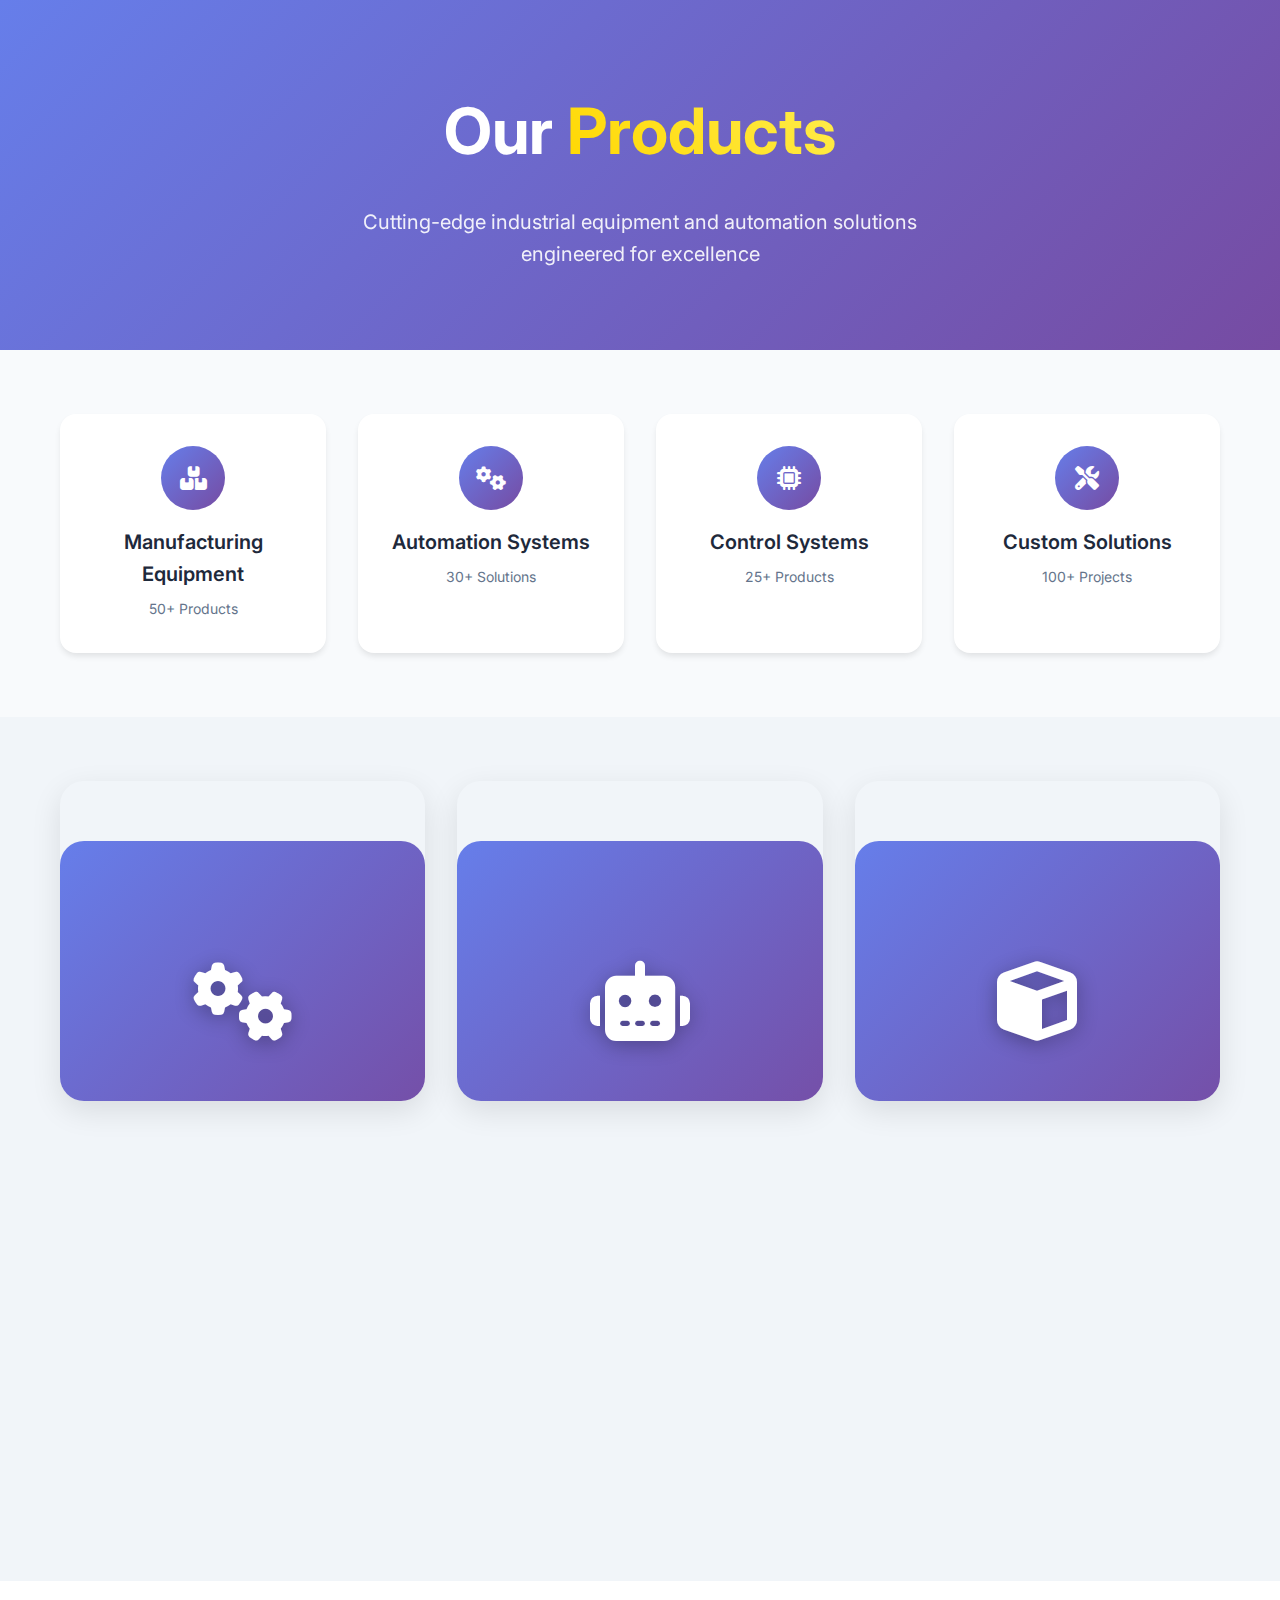
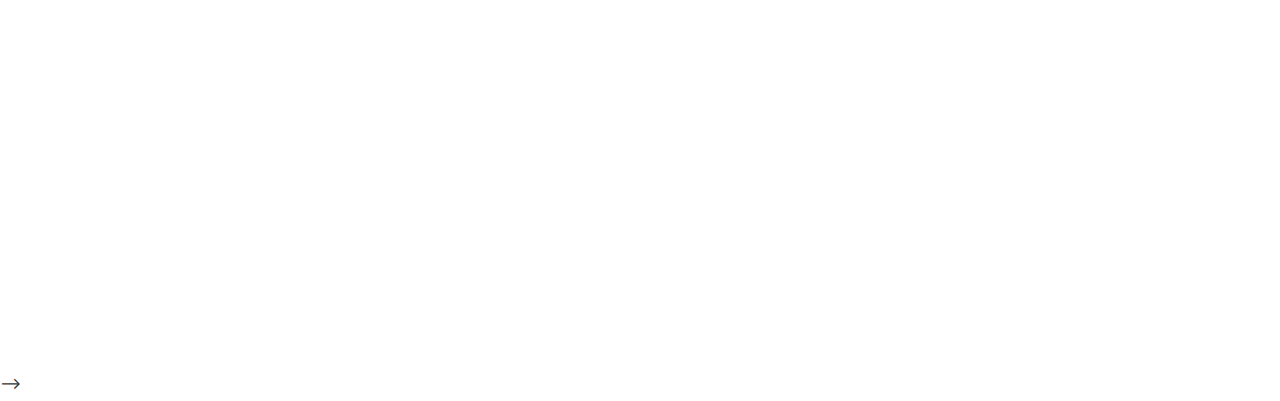
<file: src/pages/Products.html>
<!-- <!DOCTYPE html>
<html lang="en">
<head>
    <meta charset="UTF-8">
    <meta name="viewport" content="width=device-width, initial-scale=1.0">
    <title>Products - 3D Hover Effect</title>
    
    <!-- Font Awesome Icons -->
    <link rel="stylesheet" href="https://cdnjs.cloudflare.com/ajax/libs/font-awesome/6.4.0/css/all.min.css">
    
    <!-- Google Fonts -->
    <link href="https://fonts.googleapis.com/css2?family=Inter:wght@300;400;500;600;700&display=swap" rel="stylesheet">
    
    <style>
        * {
            margin: 0;
            padding: 0;
            box-sizing: border-box;
        }

        body {
            font-family: 'Inter', sans-serif;
            line-height: 1.6;
            color: #333;
            overflow-x: hidden;
        }

        /* Utility Classes */
        .container {
            max-width: 1200px;
            margin: 0 auto;
            padding: 0 20px;
        }

        .grid {
            display: grid;
            gap: 2rem;
        }

        .md\:grid-cols-2 { grid-template-columns: repeat(auto-fit, minmax(300px, 1fr)); }
        .lg\:grid-cols-3 { grid-template-columns: repeat(auto-fit, minmax(350px, 1fr)); }
        .lg\:grid-cols-4 { grid-template-columns: repeat(4, 1fr); }

        /* Hero Section */
        .hero-section {
            background: linear-gradient(135deg, #667eea 0%, #764ba2 100%);
            padding: 5rem 0;
            color: white;
            text-align: center;
        }

        .hero-section h1 {
            font-size: clamp(2.5rem, 5vw, 4rem);
            font-weight: 700;
            margin-bottom: 1.5rem;
        }

        .hero-section h1 span {
            background: linear-gradient(45deg, #ffd700, #ffed4e);
            -webkit-background-clip: text;
            -webkit-text-fill-color: transparent;
            background-clip: text;
        }

        .hero-section p {
            font-size: 1.25rem;
            max-width: 600px;
            margin: 0 auto;
            opacity: 0.9;
        }

        /* Categories Section */
        .categories-section {
            background: #f8fafc;
            padding: 4rem 0;
        }

        .category-card {
            background: white;
            padding: 2rem;
            border-radius: 1rem;
            text-align: center;
            box-shadow: 0 4px 6px -1px rgba(0, 0, 0, 0.1);
            transition: all 0.3s ease;
            cursor: pointer;
            position: relative;
            overflow: hidden;
        }

        .category-card::before {
            content: '';
            position: absolute;
            top: 0;
            left: -100%;
            width: 100%;
            height: 100%;
            background: linear-gradient(90deg, transparent, rgba(255,255,255,0.2), transparent);
            transition: left 0.5s;
        }

        .category-card:hover::before {
            left: 100%;
        }

        .category-card:hover {
            transform: translateY(-10px) scale(1.02);
            box-shadow: 0 20px 25px -5px rgba(0, 0, 0, 0.1), 0 10px 10px -5px rgba(0, 0, 0, 0.04);
        }

        .category-icon {
            display: inline-flex;
            align-items: center;
            justify-content: center;
            width: 4rem;
            height: 4rem;
            background: linear-gradient(135deg, #667eea, #764ba2);
            color: white;
            border-radius: 50%;
            font-size: 1.5rem;
            margin-bottom: 1rem;
            transition: all 0.3s ease;
        }

        .category-card:hover .category-icon {
            transform: scale(1.1) rotate(5deg);
            box-shadow: 0 10px 20px rgba(102, 126, 234, 0.4);
        }

        .category-card h3 {
            font-size: 1.25rem;
            font-weight: 600;
            margin-bottom: 0.5rem;
            color: #1e293b;
        }

        .category-card p {
            color: #64748b;
            font-size: 0.875rem;
        }

        /* 3D Card Hover Effect */
        .products-section {
            background: #f1f5f9;
            padding: 4rem 0;
        }

        .card-container {
            perspective: 1000px;
            height: 320px;
            margin-bottom: 2rem;
        }

        .card {
            position: relative;
            width: 100%;
            height: 320px;
            margin: 0 auto;
            transform-style: preserve-3d;
            transition: all 0.6s cubic-bezier(0.25, 0.46, 0.45, 0.94);
            cursor: pointer;
            border-radius: 1.5rem;
            overflow: hidden;
            box-shadow: 0 10px 30px rgba(0,0,0,0.1);
        }

        .card:hover {
            transform: rotateY(8deg) rotateX(5deg) translateY(-10px);
            box-shadow: 
                0 25px 50px rgba(102, 126, 234, 0.3),
                0 0 0 1px rgba(102, 126, 234, 0.1);
        }

        .card .slide {
            position: absolute;
            top: 0;
            left: 0;
            width: 100%;
            height: 100%;
            border-radius: 1.5rem;
            transition: all 0.7s ease;
            backface-visibility: hidden;
            overflow: hidden;
        }

        /* Slide 1: Icon Side */
        .slide1 {
            z-index: 2;
            background: linear-gradient(135deg, #667eea 0%, #764ba2 100%);
            display: flex;
            align-items: center;
            justify-content: center;
            transform: translateY(60px);
        }

        .card:hover .slide1 {
            transform: translateY(-15px) scale(0.95);
            opacity: 0.9;
        }

        .card .icon {
            font-size: 5rem;
            color: white;
            text-shadow: 0 4px 20px rgba(0,0,0,0.3);
            transition: all 0.4s ease;
            animation: float 3s ease-in-out infinite;
        }

        .card:hover .icon {
            transform: scale(1.1);
            filter: drop-shadow(0 0 20px rgba(255,255,255,0.3));
        }

        @keyframes float {
            0%, 100% { transform: translateY(0px); }
            50% { transform: translateY(-10px); }
        }

        /* Slide 2: Content Side */
        .slide2 {
            z-index: 1;
            background: white;
            padding: 2.5rem;
            transform: translateY(-60px);
            opacity: 0;
            box-shadow: 0 20px 40px rgba(0,0,0,0.08);
        }

        .card:hover .slide2 {
            transform: translateY(0);
            opacity: 1;
            z-index: 3;
        }

        .slide2 .content {
            height: 100%;
            display: flex;
            flex-direction: column;
            justify-content: center;
            text-align: center;
        }

        .slide2 h3 {
            font-size: 1.5rem;
            font-weight: 700;
            color: #1e293b;
            margin-bottom: 0.5rem;
            line-height: 1.3;
        }

        .slide2 .category {
            font-size: 0.8rem;
            font-weight: 600;
            color: #64748b;
            text-transform: uppercase;
            letter-spacing: 1px;
            margin-bottom: 1rem;
            background: linear-gradient(135deg, #667eea, #764ba2);
            -webkit-background-clip: text;
            -webkit-text-fill-color: transparent;
            background-clip: text;
        }

        .slide2 .description {
            color: #64748b;
            font-size: 0.95rem;
            line-height: 1.6;
            margin-bottom: 1.5rem;
            display: -webkit-box;
            -webkit-line-clamp: 2;
            -webkit-box-orient: vertical;
            overflow: hidden;
        }

        .slide2 .features {
            text-align: left;
            margin-bottom: 1.5rem;
        }

        .feature-item {
            font-size: 0.85rem;
            color: #475569;
            margin-bottom: 0.5rem;
            padding-left: 1.5rem;
            position: relative;
            opacity: 0;
            transform: translateX(-20px);
            transition: all 0.3s ease;
        }

        .card:hover .feature-item {
            opacity: 1;
            transform: translateX(0);
        }

        .feature-item:nth-child(1) { transition-delay: 0.1s; }
        .feature-item:nth-child(2) { transition-delay: 0.2s; }
        .feature-item:nth-child(3) { transition-delay: 0.3s; }

        .feature-item::before {
            content: "✓";
            position: absolute;
            left: 0;
            top: 0.1rem;
            color: #10b981;
            font-weight: bold;
            font-size: 0.8rem;
        }

        .btn {
            background: linear-gradient(135deg, #667eea 0%, #764ba2 100%);
            color: white;
            border: none;
            padding: 0.75rem 1.5rem;
            border-radius: 0.5rem;
            font-weight: 600;
            cursor: pointer;
            transition: all 0.3s ease;
            font-size: 0.9rem;
            width: 100%;
        }

        .btn:hover {
            transform: translateY(-2px);
            box-shadow: 0 10px 20px rgba(102, 126, 234, 0.3);
        }

        /* Accent Line */
        .slide2::after {
            content: "";
            position: absolute;
            bottom: 1.5rem;
            left: 50%;
            transform: translateX(-50%);
            width: 2.5rem;
            height: 3px;
            background: linear-gradient(90deg, #667eea, #764ba2);
            border-radius: 2px;
            transition: all 0.3s ease;
        }

        .card:hover .slide2::after {
            width: 4rem;
        }

        /* CTA Section */
        .cta-section {
            background: white;
            padding: 5rem 0;
            text-align: center;
        }

        .cta-section h2 {
            font-size: 2.5rem;
            font-weight: 700;
            color: #1e293b;
            margin-bottom: 1.5rem;
        }

        .cta-section p {
            font-size: 1.125rem;
            color: #64748b;
            max-width: 600px;
            margin: 0 auto 2rem;
        }

        .cta-btn {
            background: linear-gradient(135deg, #667eea 0%, #764ba2 100%);
            color: white;
            border: none;
            padding: 1rem 2.5rem;
            border-radius: 0.75rem;
            font-size: 1.125rem;
            font-weight: 600;
            cursor: pointer;
            transition: all 0.3s ease;
            box-shadow: 0 10px 20px rgba(102, 126, 234, 0.3);
        }

        .cta-btn:hover {
            transform: translateY(-3px);
            box-shadow: 0 15px 30px rgba(102, 126, 234, 0.4);
        }

        /* Responsive */
        @media (max-width: 768px) {
            .card-container {
                height: 280px;
            }
            
            .card {
                height: 280px;
            }
            
            .slide2 {
                padding: 1.5rem;
            }
            
            .slide2 h3 {
                font-size: 1.25rem;
            }
            
            .hero-section {
                padding: 3rem 0;
            }
        }

        /* Entrance Animations */
        .fade-in {
            opacity: 0;
            transform: translateY(30px);
            transition: all 0.6s ease;
        }

        .fade-in.visible {
            opacity: 1;
            transform: translateY(0);
        }

        .stagger {
            transition-delay: calc(var(--index) * 0.1s);
        }
    </style>
</head>
<body>
    <!-- Hero Section -->
    <section class="hero-section fade-in">
        <div class="container">
            <h1>Our <span>Products</span></h1>
            <p>Cutting-edge industrial equipment and automation solutions engineered for excellence</p>
        </div>
    </section>

    <!-- Categories Section -->
    <section class="categories-section">
        <div class="container">
            <div class="grid lg:grid-cols-4 md:grid-cols-2 gap-6">
                <div class="category-card fade-in stagger" style="--index: 1;">
                    <div class="category-icon">
                        <i class="fas fa-boxes"></i>
                    </div>
                    <h3>Manufacturing Equipment</h3>
                    <p>50+ Products</p>
                </div>
                <div class="category-card fade-in stagger" style="--index: 2;">
                    <div class="category-icon">
                        <i class="fas fa-cogs"></i>
                    </div>
                    <h3>Automation Systems</h3>
                    <p>30+ Solutions</p>
                </div>
                <div class="category-card fade-in stagger" style="--index: 3;">
                    <div class="category-icon">
                        <i class="fas fa-microchip"></i>
                    </div>
                    <h3>Control Systems</h3>
                    <p>25+ Products</p>
                </div>
                <div class="category-card fade-in stagger" style="--index: 4;">
                    <div class="category-icon">
                        <i class="fas fa-tools"></i>
                    </div>
                    <h3>Custom Solutions</h3>
                    <p>100+ Projects</p>
                </div>
            </div>
        </div>
    </section>

    <!-- Products Section -->
    <section class="products-section">
        <div class="container">
            <div class="grid lg:grid-cols-3 md:grid-cols-2">
                <!-- Product 1 -->
                <div class="card-container fade-in stagger" style="--index: 1;">
                    <div class="card">
                        <div class="slide slide1">
                            <div class="icon">
                                <i class="fas fa-cogs"></i>
                            </div>
                        </div>
                        <div class="slide slide2">
                            <div class="content">
                                <div class="category">Manufacturing</div>
                                <h3>Precision CNC Machines</h3>
                                <p class="description">High-precision computer numerical control machines for advanced manufacturing processes</p>
                                <div class="features">
                                    <div class="feature-item">±0.001mm Accuracy</div>
                                    <div class="feature-item">Multi-axis Control</div>
                                    <div class="feature-item">Automated Tool Change</div>
                                </div>
                                <button class="btn">Learn More</button>
                            </div>
                        </div>
                    </div>
                </div>

                <!-- Product 2 -->
                <div class="card-container fade-in stagger" style="--index: 2;">
                    <div class="card">
                        <div class="slide slide1">
                            <div class="icon">
                                <i class="fas fa-robot"></i>
                            </div>
                        </div>
                        <div class="slide slide2">
                            <div class="content">
                                <div class="category">Automation</div>
                                <h3>Industrial Robotics</h3>
                                <p class="description">Flexible robotic systems for assembly, welding, and material handling applications</p>
                                <div class="features">
                                    <div class="feature-item">6-Axis Movement</div>
                                    <div class="feature-item">AI-Powered Vision</div>
                                    <div class="feature-item">Safety Certified</div>
                                </div>
                                <button class="btn">Learn More</button>
                            </div>
                        </div>
                    </div>
                </div>

                <!-- Product 3 -->
                <div class="card-container fade-in stagger" style="--index: 3;">
                    <div class="card">
                        <div class="slide slide1">
                            <div class="icon">
                                <i class="fas fa-cube"></i>
                            </div>
                        </div>
                        <div class="slide slide2">
                            <div class="content">
                                <div class="category">Material Handling</div>
                                <h3>Smart Conveyors</h3>
                                <p class="description">Intelligent conveyor systems with real-time tracking and automation capabilities</p>
                                <div class="features">
                                    <div class="feature-item">IoT Enabled</div>
                                    <div class="feature-item">Variable Speed</div>
                                    <div class="feature-item">Modular Design</div>
                                </div>
                                <button class="btn">Learn More</button>
                            </div>
                        </div>
                    </div>
                </div>

                <!-- Product 4 -->
                <div class="card-container fade-in stagger" style="--index: 4;">
                    <div class="card">
                        <div class="slide slide1">
                            <div class="icon">
                                <i class="fas fa-eye"></i>
                            </div>
                        </div>
                        <div class="slide slide2">
                            <div class="content">
                                <div class="category">Quality Control</div>
                                <h3>Quality Inspection Systems</h3>
                                <p class="description">Advanced vision-based inspection systems for defect detection and quality assurance</p>
                                <div class="features">
                                    <div class="feature-item">AI Detection</div>
                                    <div class="feature-item">Real-time Analysis</div>
                                    <div class="feature-item">99.9% Accuracy</div>
                                </div>
                                <button class="btn">Learn More</button>
                            </div>
                        </div>
                    </div>
                </div>

                <!-- Product 5 -->
                <div class="card-container fade-in stagger" style="--index: 5;">
                    <div class="card">
                        <div class="slide slide1">
                            <div class="icon">
                                <i class="fas fa-industry"></i>
                            </div>
                        </div>
                        <div class="slide slide2">
                            <div class="content">
                                <div class="category">Automation</div>
                                <h3>Automated Assembly Lines</h3>
                                <p class="description">Complete turnkey assembly line solutions with integrated quality control</p>
                                <div class="features">
                                    <div class="feature-item">Full Integration</div>
                                    <div class="feature-item">Remote Monitoring</div>
                                    <div class="feature-item">Scalable</div>
                                </div>
                                <button class="btn">Learn More</button>
                            </div>
                        </div>
                    </div>
                </div>

                <!-- Product 6 -->
                <div class="card-container fade-in stagger" style="--index: 6;">
                    <div class="card">
                        <div class="slide slide1">
                            <div class="icon">
                                <i class="fas fa-microchip"></i>
                            </div>
                        </div>
                        <div class="slide slide2">
                            <div class="content">
                                <div class="category">Control Systems</div>
                                <h3>Industrial Controllers</h3>
                                <p class="description">Programmable logic controllers for complex industrial automation processes</p>
                                <div class="features">
                                    <div class="feature-item">Cloud Connected</div>
                                    <div class="feature-item">Real-time Data</div>
                                    <div class="feature-item">Secure</div>
                                </div>
                                <button class="btn">Learn More</button>
                            </div>
                        </div>
                    </div>
                </div>
            </div>
        </div>
    </section>

    <!-- CTA Section -->
    <section class="cta-section fade-in">
        <div class="container">
            <h2>Need a Custom Solution?</h2>
            <p>Our engineering team can design and manufacture equipment tailored to your specific requirements</p>
            <button class="cta-btn">Contact Our Team</button>
        </div>
    </section>

    <script>
        // Smooth scrolling and animations
        document.addEventListener('DOMContentLoaded', function() {
            // Intersection Observer for fade-in animations
            const observerOptions = {
                threshold: 0.1,
                rootMargin: '0px 0px -50px 0px'
            };

            const observer = new IntersectionObserver(function(entries) {
                entries.forEach(entry => {
                    if (entry.isIntersecting) {
                        entry.target.classList.add('visible');
                    }
                });
            }, observerOptions);

            // Observe all fade-in elements
            document.querySelectorAll('.fade-in').forEach(el => {
                observer.observe(el);
            });

            // Smooth hover sound effect (optional)
            const cards = document.querySelectorAll('.card');
            cards.forEach(card => {
                card.addEventListener('mouseenter', function() {
                    this.style.transform = 'rotateY(8deg) rotateX(5deg) translateY(-10px)';
                });
                
                card.addEventListener('mouseleave', function() {
                    this.style.transform = 'rotateY(0deg) rotateX(0deg) translateY(0px)';
                });
            });

            // Button ripple effect
            document.querySelectorAll('.btn, .cta-btn').forEach(btn => {
                btn.addEventListener('click', function(e) {
                    const ripple = document.createElement('span');
                    const rect = this.getBoundingClientRect();
                    const size = Math.max(rect.width, rect.height);
                    const x = e.clientX - rect.left - size / 2;
                    const y = e.clientY - rect.top - size / 2;
                    
                    ripple.style.cssText = `
                        position: absolute;
                        width: ${size}px;
                        height: ${size}px;
                        left: ${x}px;
                        top: ${y}px;
                        background: rgba(255,255,255,0.6);
                        border-radius: 50%;
                        transform: scale(0);
                        animation: ripple 0.6s linear;
                        pointer-events: none;
                    `;
                    
                    this.style.position = 'relative';
                    this.style.overflow = 'hidden';
                    this.appendChild(ripple);
                    
                    setTimeout(() => {
                        ripple.remove();
                    }, 600);
                });
            });

            // Add ripple animation
            const style = document.createElement('style');
            style.textContent = `
                @keyframes ripple {
                    to {
                        transform: scale(4);
                        opacity: 0;
                    }
                }
            `;
            document.head.appendChild(style);
        });

        // Navbar scroll effect (if you add one later)
        window.addEventListener('scroll', () => {
            const scrolled = window.pageYOffset;
            const parallax = document.querySelector('.hero-section');
            const speed = scrolled * 0.5;
            if (parallax) {
                parallax.style.transform = `translateY(${speed}px)`;
            }
        });
    </script>
</body>
</html> -->
</file>
